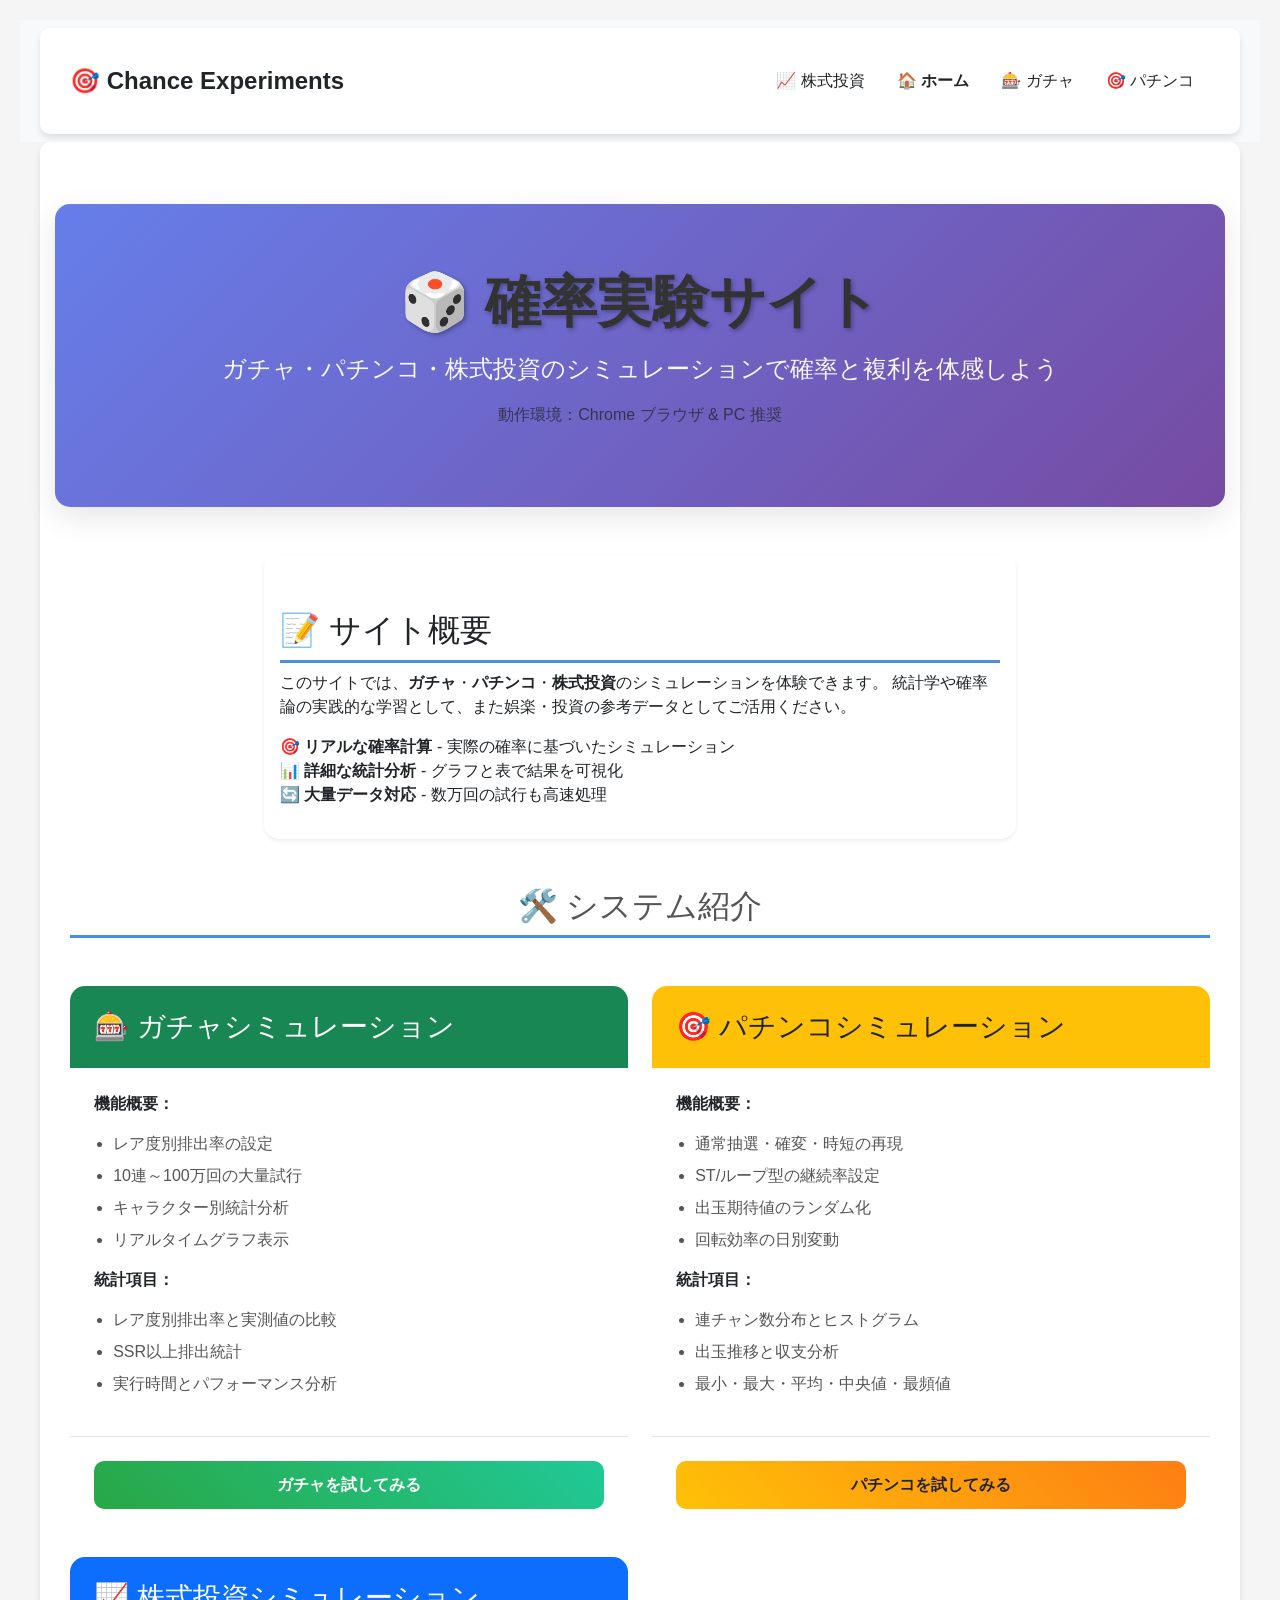
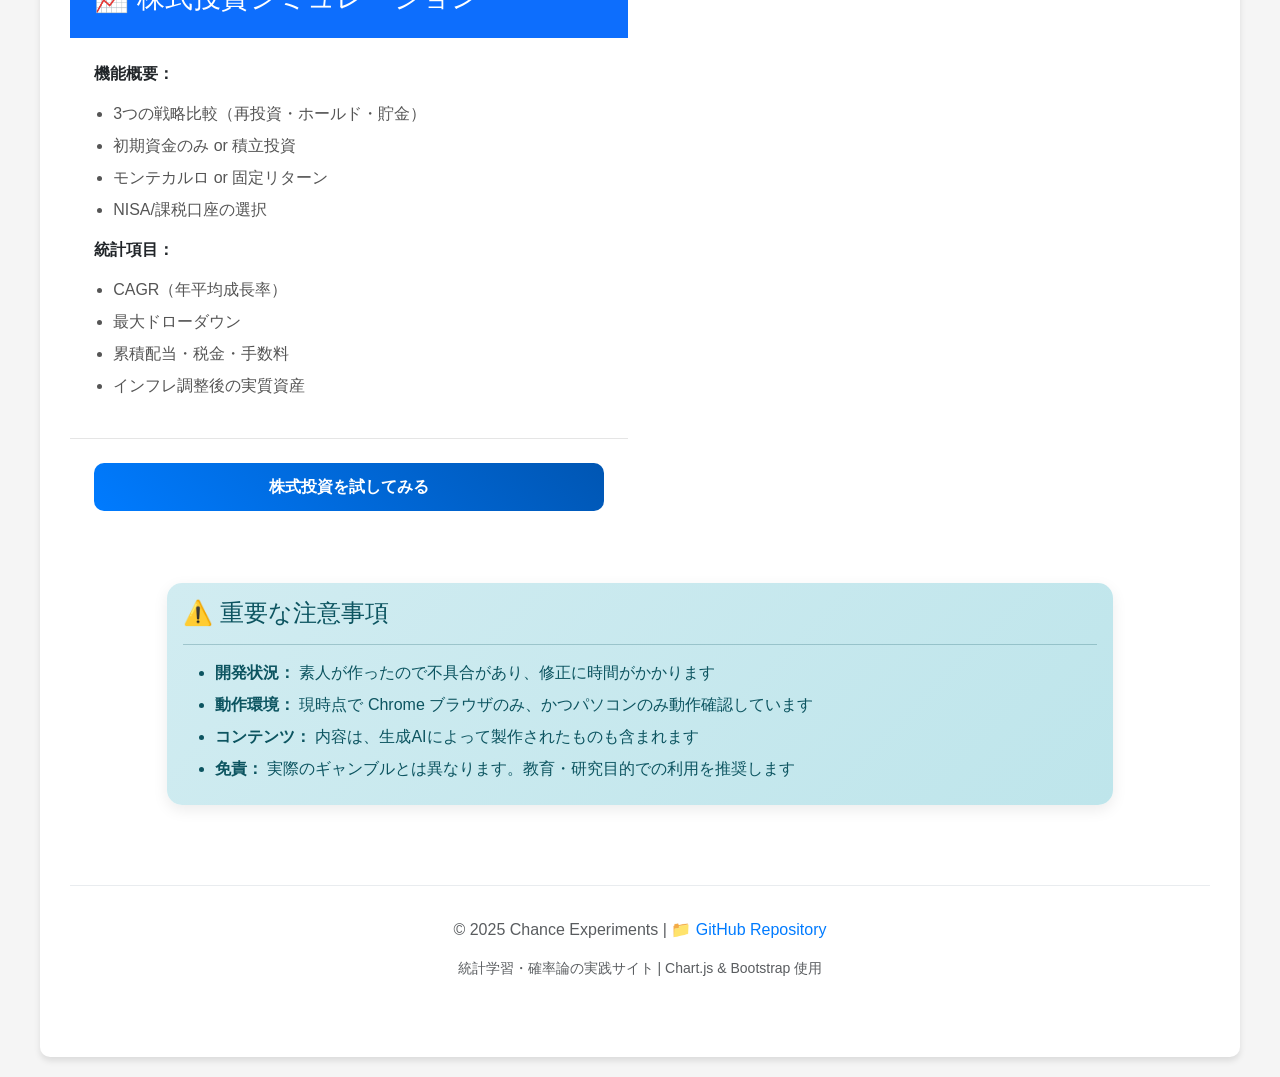
<file: docs/html/home.html>
<!DOCTYPE html>
<html lang="ja">
<head>
    <meta charset="UTF-8">
    <meta name="viewport" content="width=device-width, initial-scale=1.0">
    <title>確率実験サイト - Chance Experiments</title>
    <link href="https://cdn.jsdelivr.net/npm/bootstrap@5.3.0/dist/css/bootstrap.min.css" rel="stylesheet">
    <link rel="stylesheet" href="../css/home.css">
    <link rel="stylesheet" href="../css/gacha.css">
</head>
<body>
    <!-- 統一ヘッダーの読み込み -->
    <div id="header-placeholder"></div>
    
    <script>
        // ヘッダーを動的に読み込み
        fetch('header.html')
            .then(response => response.text())
            .then(data => {
                document.getElementById('header-placeholder').innerHTML = data;
                // 現在のページにactiveクラスを追加
                const currentPage = 'home.html';
                const links = document.querySelectorAll('.nav-link');
                links.forEach(link => {
                    if (link.getAttribute('href') === currentPage) {
                        link.classList.add('active');
                        link.style.fontWeight = 'bold';
                    }
                });
            });
    </script>

    <div class="container">
        <!-- ヒーローセクション -->
        <div class="hero-section">
            <h1 class="display-4">🎲 確率実験サイト</h1>
            <p class="lead">ガチャ・パチンコ・株式投資のシミュレーションで確率と複利を体感しよう</p>
            <p class="text-muted">動作環境：Chrome ブラウザ & PC 推奨</p>
        </div>

        <!-- 要旨セクション -->
        <div class="summary-section">
            <div class="row">
                <div class="col-md-8 mx-auto">
                    <div class="card shadow-sm">
                        <div class="card-body">
                            <h2 class="card-title">📝 サイト概要</h2>
                            <p class="card-text">
                                このサイトでは、<strong>ガチャ</strong>・<strong>パチンコ</strong>・<strong>株式投資</strong>のシミュレーションを体験できます。
                                統計学や確率論の実践的な学習として、また娯楽・投資の参考データとしてご活用ください。
                            </p>
                            <ul class="list-unstyled">
                                <li>🎯 <strong>リアルな確率計算</strong> - 実際の確率に基づいたシミュレーション</li>
                                <li>📊 <strong>詳細な統計分析</strong> - グラフと表で結果を可視化</li>
                                <li>🔄 <strong>大量データ対応</strong> - 数万回の試行も高速処理</li>
                            </ul>
                        </div>
                    </div>
                </div>
            </div>
        </div>

        <!-- システム説明セクション -->
        <div class="systems-section">
            <h2 class="text-center mb-5">🛠️ システム紹介</h2>
            <div class="row g-4">
                <!-- ガチャシステム -->
                <div class="col-md-6">
                    <div class="card h-100 system-card">
                        <div class="card-header bg-success text-white">
                            <h3 class="card-title mb-0">🎰 ガチャシミュレーション</h3>
                        </div>
                        <div class="card-body">
                            <p><strong>機能概要：</strong></p>
                            <ul>
                                <li>レア度別排出率の設定</li>
                                <li>10連～100万回の大量試行</li>
                                <li>キャラクター別統計分析</li>
                                <li>リアルタイムグラフ表示</li>
                            </ul>
                            <p><strong>統計項目：</strong></p>
                            <ul>
                                <li>レア度別排出率と実測値の比較</li>
                                <li>SSR以上排出統計</li>
                                <li>実行時間とパフォーマンス分析</li>
                            </ul>
                        </div>
                        <div class="card-footer">
                            <a href="gacha.html" class="btn btn-success w-100">ガチャを試してみる</a>
                        </div>
                    </div>
                </div>

                <!-- パチンコシステム -->
                <div class="col-md-6">
                    <div class="card h-100 system-card">
                        <div class="card-header bg-warning text-dark">
                            <h3 class="card-title mb-0">🎯 パチンコシミュレーション</h3>
                        </div>
                        <div class="card-body">
                            <p><strong>機能概要：</strong></p>
                            <ul>
                                <li>通常抽選・確変・時短の再現</li>
                                <li>ST/ループ型の継続率設定</li>
                                <li>出玉期待値のランダム化</li>
                                <li>回転効率の日別変動</li>
                            </ul>
                            <p><strong>統計項目：</strong></p>
                            <ul>
                                <li>連チャン数分布とヒストグラム</li>
                                <li>出玉推移と収支分析</li>
                                <li>最小・最大・平均・中央値・最頻値</li>
                            </ul>
                        </div>
                        <div class="card-footer">
                            <a href="pachinko.html" class="btn btn-warning w-100">パチンコを試してみる</a>
                        </div>
                    </div>
                </div>

                <!-- 株式投資システム -->
                <div class="col-md-6">
                    <div class="card h-100 system-card">
                        <div class="card-header bg-primary text-white">
                            <h3 class="card-title mb-0">📈 株式投資シミュレーション</h3>
                        </div>
                        <div class="card-body">
                            <p><strong>機能概要：</strong></p>
                            <ul>
                                <li>3つの戦略比較（再投資・ホールド・貯金）</li>
                                <li>初期資金のみ or 積立投資</li>
                                <li>モンテカルロ or 固定リターン</li>
                                <li>NISA/課税口座の選択</li>
                            </ul>
                            <p><strong>統計項目：</strong></p>
                            <ul>
                                <li>CAGR（年平均成長率）</li>
                                <li>最大ドローダウン</li>
                                <li>累積配当・税金・手数料</li>
                                <li>インフレ調整後の実質資産</li>
                            </ul>
                        </div>
                        <div class="card-footer">
                            <a href="stock.html" class="btn btn-primary w-100">株式投資を試してみる</a>
                        </div>
                    </div>
                </div>
            </div>
        </div>

        <!-- 注意事項セクション -->
        <div class="notice-section">
            <div class="row">
                <div class="col-md-10 mx-auto">
                    <div class="alert alert-info">
                        <h4 class="alert-heading">⚠️ 重要な注意事項</h4>
                        <hr>
                        <ul class="mb-0">
                            <li><strong>開発状況：</strong> 素人が作ったので不具合があり、修正に時間がかかります</li>
                            <li><strong>動作環境：</strong> 現時点で Chrome ブラウザのみ、かつパソコンのみ動作確認しています</li>
                            <li><strong>コンテンツ：</strong> 内容は、生成AIによって製作されたものも含まれます</li>
                            <li><strong>免責：</strong> 実際のギャンブルとは異なります。教育・研究目的での利用を推奨します</li>
                        </ul>
                    </div>
                </div>
            </div>
        </div>

        <!-- フッター -->
        <footer class="footer-section">
            <div class="text-center">
                <p class="text-muted">
                    &copy; 2025 Chance Experiments | 
                    <a href="https://github.com/86-an/chance-experiments" target="_blank" class="text-decoration-none">
                        📁 GitHub Repository
                    </a>
                </p>
                <p class="small text-muted">
                    統計学習・確率論の実践サイト | Chart.js & Bootstrap 使用
                </p>
            </div>
        </footer>
    </div>

    <script src="https://cdn.jsdelivr.net/npm/bootstrap@5.3.0/dist/js/bootstrap.bundle.min.js"></script>
</body>
</html>
</file>
<file: docs/css/home.css>
/* Home Page Specific Styles */

/* ヒーローセクション */
.hero-section {
    background: linear-gradient(135deg, #667eea 0%, #764ba2 100%);
    color: white;
    text-align: center;
    padding: 4rem 2rem;
    margin: 2rem -15px;
    border-radius: 15px;
    box-shadow: 0 10px 30px rgba(0, 0, 0, 0.1);
}

.hero-section .display-4 {
    font-weight: 700;
    margin-bottom: 1rem;
    text-shadow: 2px 2px 4px rgba(0, 0, 0, 0.3);
}

.hero-section .lead {
    font-size: 1.5rem;
    margin-bottom: 1rem;
    opacity: 0.95;
}

/* セクション共通スタイル */
.summary-section,
.systems-section,
.notice-section {
    margin: 3rem 0;
}

.summary-section .card {
    border: none;
    border-radius: 15px;
    transition: transform 0.3s ease, box-shadow 0.3s ease;
}

.summary-section .card:hover {
    transform: translateY(-5px);
    box-shadow: 0 15px 35px rgba(0, 0, 0, 0.1);
}

/* システムカード */
.system-card {
    border: none;
    border-radius: 15px;
    transition: transform 0.3s ease, box-shadow 0.3s ease;
    overflow: hidden;
}

.system-card:hover {
    transform: translateY(-8px);
    box-shadow: 0 20px 40px rgba(0, 0, 0, 0.15);
}

.system-card .card-header {
    border-bottom: none;
    padding: 1.5rem;
    font-weight: 600;
}

.system-card .card-body {
    padding: 1.5rem;
}

.system-card .card-body ul {
    padding-left: 1.2rem;
}

.system-card .card-body li {
    margin-bottom: 0.5rem;
    color: #555;
}

.system-card .card-footer {
    background: transparent;
    border-top: 1px solid rgba(0, 0, 0, 0.1);
    padding: 1.5rem;
}

/* ボタンスタイル */
.btn {
    border-radius: 10px;
    font-weight: 600;
    padding: 0.75rem 1.5rem;
    transition: all 0.3s ease;
    text-transform: none;
}

.btn:hover {
    transform: translateY(-2px);
    box-shadow: 0 8px 20px rgba(0, 0, 0, 0.2);
}

.btn-success {
    background: linear-gradient(45deg, #28a745, #20c997);
    border: none;
}

.btn-warning {
    background: linear-gradient(45deg, #ffc107, #fd7e14);
    border: none;
    color: #212529;
}

.btn-primary {
    background: linear-gradient(45deg, #007bff, #0056b3);
    border: none;
}

/* 注意事項セクション */
.notice-section .alert {
    border: none;
    border-radius: 15px;
    box-shadow: 0 5px 15px rgba(0, 0, 0, 0.08);
}

.notice-section .alert-info {
    background: linear-gradient(135deg, #d1ecf1, #bee5eb);
    color: #0c5460;
}

.notice-section .alert ul li {
    margin-bottom: 0.5rem;
}

/* フッター */
.footer-section {
    margin-top: 4rem;
    padding: 2rem 0;
    border-top: 1px solid #e9ecef;
}

.footer-section a {
    color: #007bff;
    transition: color 0.3s ease;
}

.footer-section a:hover {
    color: #0056b3;
}

/* ナビゲーション */
.navbar-brand {
    font-weight: 700;
    font-size: 1.5rem;
}

.navbar-nav .nav-link {
    font-weight: 500;
    margin: 0 0.5rem;
    border-radius: 8px;
    transition: background-color 0.3s ease;
}

.navbar-nav .nav-link:hover {
    background-color: rgba(255, 255, 255, 0.1);
}

/* レスポンシブ対応 */
@media (max-width: 768px) {
    .hero-section {
        padding: 2rem 1rem;
        margin: 1rem -15px;
    }
    
    .hero-section .display-4 {
        font-size: 2rem;
    }
    
    .hero-section .lead {
        font-size: 1.2rem;
    }
    
    .system-card .card-body {
        padding: 1rem;
    }
    
    .systems-section,
    .summary-section,
    .notice-section {
        margin: 2rem 0;
    }
}

/* アニメーション */
@keyframes fadeInUp {
    from {
        opacity: 0;
        transform: translateY(30px);
    }
    to {
        opacity: 1;
        transform: translateY(0);
    }
}

.summary-section,
.systems-section,
.notice-section {
    animation: fadeInUp 0.6s ease-out;
}

/* カスタムスクロールバー（Webkit系ブラウザ） */
::-webkit-scrollbar {
    width: 8px;
}

::-webkit-scrollbar-track {
    background: #f1f1f1;
    border-radius: 10px;
}

::-webkit-scrollbar-thumb {
    background: linear-gradient(45deg, #667eea, #764ba2);
    border-radius: 10px;
}

::-webkit-scrollbar-thumb:hover {
    background: linear-gradient(45deg, #5a67d8, #6b46c1);
}
</file>
<file: docs/css/gacha.css>
body {
    font-family: 'Segoe UI', Tahoma, Geneva, Verdana, sans-serif;
    margin: 0;
    padding: 20px;
    background-color: #f5f5f5;
}

.container {
    max-width: 1200px;
    margin: 0 auto;
    background: white;
    border-radius: 10px;
    padding: 30px;
    box-shadow: 0 4px 6px rgba(0,0,0,0.1);
}

h1 {
    color: #333;
    text-align: center;
    margin-bottom: 30px;
    font-size: 2.5em;
}

h2 {
    color: #555;
    border-bottom: 3px solid #4a90e2;
    padding-bottom: 10px;
    margin-top: 40px;
}

.stats-grid {
    display: grid;
    grid-template-columns: repeat(auto-fit, minmax(300px, 1fr));
    gap: 20px;
    margin: 20px 0;
}

.stat-card {
    background: linear-gradient(135deg, #667eea 0%, #764ba2 100%);
    color: white;
    padding: 20px;
    border-radius: 10px;
    box-shadow: 0 4px 8px rgba(0,0,0,0.1);
}

.stat-card h3 {
    margin: 0 0 15px 0;
    font-size: 1.2em;
}

.stat-value {
    font-size: 1.8em;
    font-weight: bold;
    margin: 5px 0;
}

.chart-container {
    margin: 30px 0;
    height: 400px;
    position: relative;
}

table {
    width: 100%;
    border-collapse: collapse;
    margin: 20px 0;
    background: white;
    border-radius: 8px;
    overflow: hidden;
    box-shadow: 0 2px 4px rgba(0,0,0,0.1);
}

th, td {
    padding: 12px 15px;
    text-align: left;
    border-bottom: 1px solid #ddd;
}

th {
    background: linear-gradient(135deg, #4a90e2, #357abd);
    color: white;
    font-weight: bold;
}

tr:hover {
    background-color: #f8f9fa;
}

.rarity-ur { color: #ff6b6b; font-weight: bold; }
.rarity-ssr { color: #ffa726; font-weight: bold; }
.rarity-sr { color: #42a5f5; font-weight: bold; }
.rarity-r { color: #66bb6a; font-weight: bold; }
.rarity-n { color: #78909c; }

.loading {
    text-align: center;
    padding: 50px;
    font-size: 1.2em;
    color: #666;
}

.controls {
    background: #f8f9fa;
    padding: 20px;
    border-radius: 8px;
    margin-bottom: 30px;
}

.button-group {
    display: flex;
    gap: 10px;
    flex-wrap: wrap;
}

button {
    background: linear-gradient(135deg, #4a90e2, #357abd);
    color: white;
    border: none;
    padding: 12px 24px;
    border-radius: 6px;
    cursor: pointer;
    font-size: 1em;
    transition: transform 0.2s;
}

button:hover {
    transform: translateY(-2px);
    box-shadow: 0 4px 8px rgba(0,0,0,0.2);
}

button:active {
    transform: translateY(0);
}

.analysis-section {
    background: #f8f9fa;
    padding: 20px;
    border-radius: 8px;
    margin: 20px 0;
}
</file>
